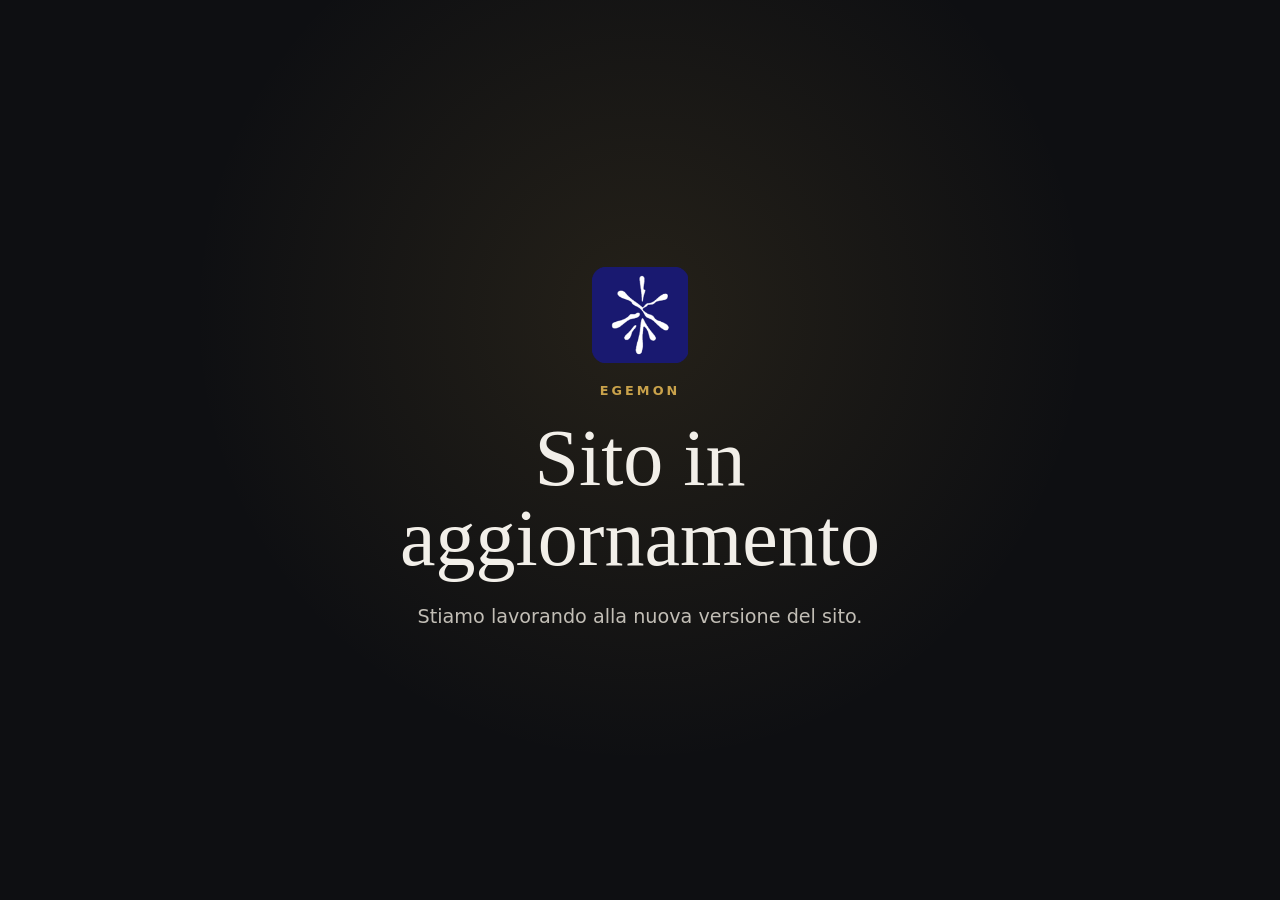
<file: index.html>
<!DOCTYPE html>
<html lang="it">
<head>
  <meta charset="UTF-8">
  <meta name="viewport" content="width=device-width, initial-scale=1.0">
  <title>EGEMON | Sito in aggiornamento</title>
  <meta name="description" content="Il sito ufficiale di EGEMON è in aggiornamento. Torna presto per scoprire la nuova versione.">
  <meta name="robots" content="index, follow, max-image-preview:large">
  <link rel="canonical" href="https://egemon.ai/">

  <link rel="icon" href="assets/favicon.ico" type="image/x-icon">
  <link rel="apple-touch-icon" href="assets/egemon-logo.png">
  <link rel="stylesheet" href="maintenance.css">
  <meta name="theme-color" content="#0e0f12">

  <meta property="og:type" content="website">
  <meta property="og:url" content="https://egemon.ai/">
  <meta property="og:title" content="EGEMON | Sito in aggiornamento">
  <meta property="og:description" content="Il sito ufficiale di EGEMON è in aggiornamento. Torna presto per scoprire la nuova versione.">
  <meta property="og:image" content="https://egemon.ai/assets/egemon-logo.png">
  <meta property="og:image:alt" content="Logo EGEMON">
  <meta property="og:locale" content="it_IT">
  <meta property="og:site_name" content="EGEMON">

  <meta name="twitter:card" content="summary">
  <meta name="twitter:title" content="EGEMON | Sito in aggiornamento">
  <meta name="twitter:description" content="Il sito ufficiale di EGEMON è in aggiornamento. Torna presto per scoprire la nuova versione.">
  <meta name="twitter:image" content="https://egemon.ai/assets/egemon-logo.png">

  <script type="application/ld+json">
  {
    "@context": "https://schema.org",
    "@type": "WebSite",
    "name": "EGEMON",
    "url": "https://egemon.ai/"
  }
  </script>
</head>
<body>
  <main class="maintenance" aria-labelledby="page-title">
    <img class="brand-mark" src="assets/egemon-logo.png" alt="EGEMON" width="96" height="96">
    <p class="brand-name">EGEMON</p>
    <h1 id="page-title">Sito in aggiornamento</h1>
    <p class="status-message">Stiamo lavorando alla nuova versione del sito.</p>
  </main>
</body>
</html>
</file>
<file: maintenance.css>
:root {
  color-scheme: dark;
  font-family: Inter, ui-sans-serif, system-ui, -apple-system, BlinkMacSystemFont, "Segoe UI", sans-serif;
  background: #0e0f12;
  color: #f2efe9;
}

* {
  box-sizing: border-box;
}

html,
body {
  min-width: 320px;
  min-height: 100%;
  margin: 0;
}

body {
  min-height: 100svh;
  background:
    radial-gradient(circle at 50% 35%, rgba(201, 162, 75, 0.12), transparent 28rem),
    #0e0f12;
}

.maintenance {
  width: min(100% - 2rem, 46rem);
  min-height: 100svh;
  margin-inline: auto;
  padding-block: clamp(3rem, 12vh, 8rem);
  display: grid;
  align-content: center;
  justify-items: center;
  text-align: center;
}

.brand-mark {
  width: clamp(4.5rem, 12vw, 6rem);
  height: auto;
  margin-bottom: 1.25rem;
  object-fit: contain;
}

.brand-name {
  margin: 0 0 1.25rem;
  color: #c9a24b;
  font-size: 0.8rem;
  font-weight: 700;
  letter-spacing: 0.24em;
}

h1 {
  max-width: 14ch;
  margin: 0;
  font-family: Georgia, "Times New Roman", serif;
  font-size: clamp(2.35rem, 8vw, 5rem);
  font-weight: 500;
  line-height: 1;
  text-wrap: balance;
}

.status-message {
  max-width: 38ch;
  margin: 1.5rem 0 0;
  color: #c2beb6;
  font-size: clamp(1rem, 2.5vw, 1.2rem);
  line-height: 1.6;
}

@media (prefers-reduced-motion: reduce) {
  *,
  *::before,
  *::after {
    scroll-behavior: auto !important;
  }
}
</file>
